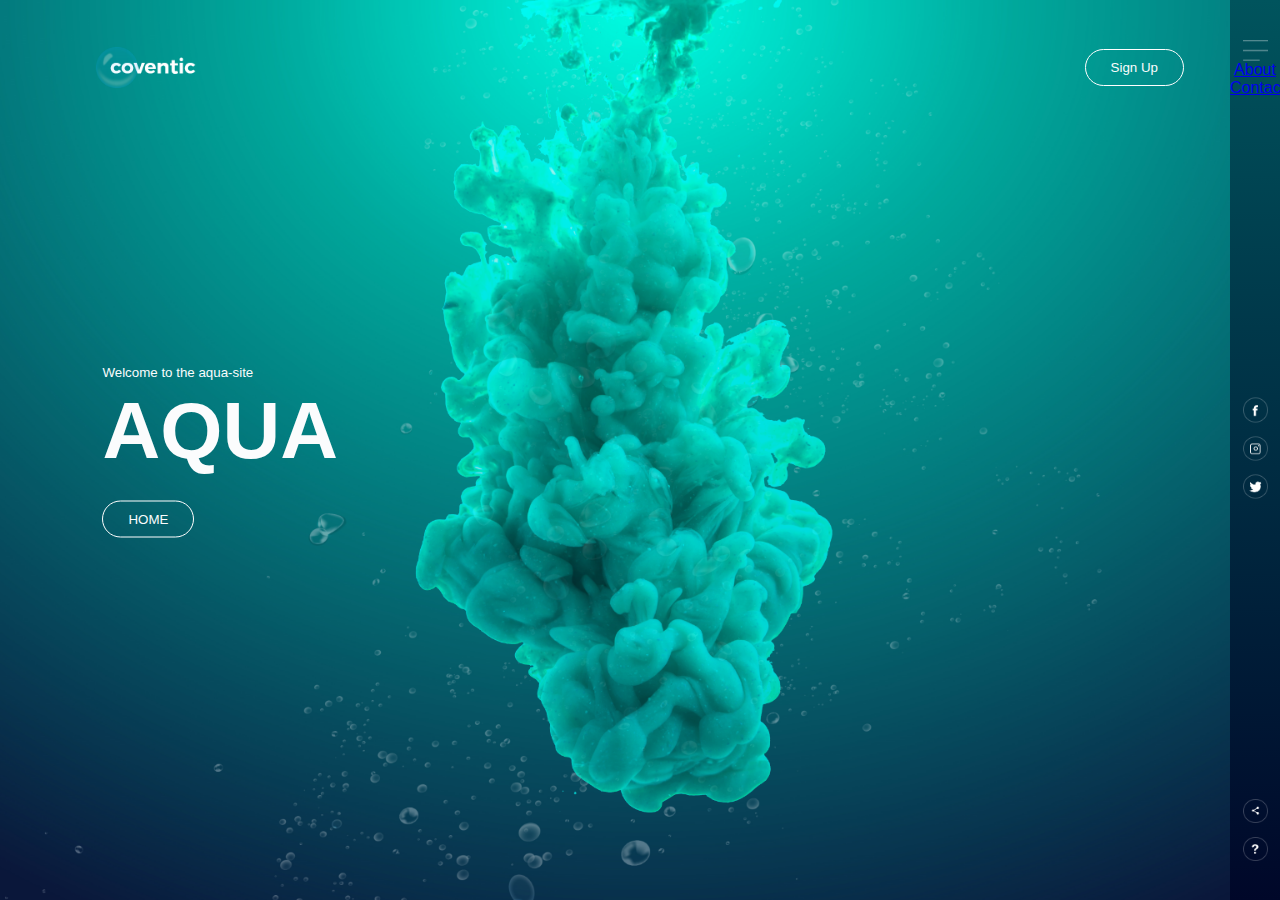
<file: index.html>
<!DOCTYPE html>
<html lang="en">
<head>
    <meta charset="UTF-8">
    <meta http-equiv="X-UA-Compatible" content="IE=edge">
    <meta name="viewport" content="width=device-width, initial-scale=1.0">
    <title>Sweet site</title>
    <link rel="stylesheet" href="style.css">
   
</head>
<body>
    
    <div class="hero">
        <div class="navbar">
            <img src="images/logo.png" class="logo">
            <button type="button">Sign Up</button>
        </div>
       
        <div class="content">
            <small>Welcome to the aqua-site</small>
            <h1>AQUA</h1>
            <button type="button">HOME</button>
        </div>
        <div class="side-bar">
            <img src="images/menu.png" class="menu">

            <div class="other-links">
                <a href="about.html">About</a>
                <a href="contact.html">Contact</a>
            </div>

            <div class="social-links">
                <img src="images/fb.png">
                <img src="images/ig.png">
                <img src="images/tw.png">
            </div>
            <div class="useful-links">
                <img src="images/share.png">
                <img src="images/info.png">
                
            </div>


        </div>
        <div class="bubbles">
            <img src="images/bubble.png">
            <img src="images/bubble.png">
            <img src="images/bubble.png">
            <img src="images/bubble.png">
            <img src="images/bubble.png">
            <img src="images/bubble.png">
            <img src="images/bubble.png">

        </div>
    </div>
    
</body>
</html>
</file>
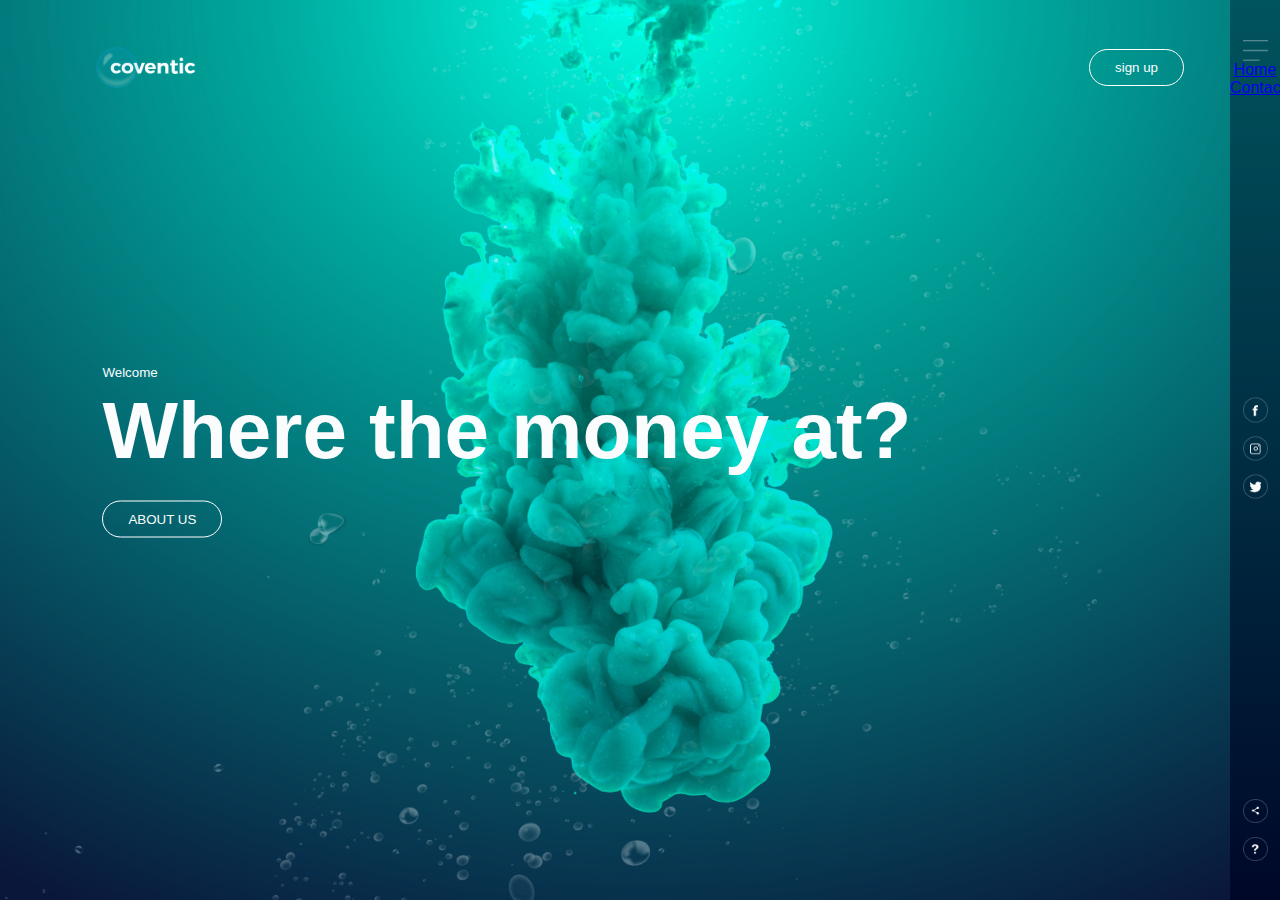
<file: about.html>
<!DOCTYPE html>
<html lang="en">
<head>
    <meta charset="UTF-8">
    <meta http-equiv="X-UA-Compatible" content="IE=edge">
    <meta name="viewport" content="width=device-width, initial-scale=1.0">
    <title>Sweet site</title>
    <link rel="stylesheet" href="style.css">
</head>
<body>
    <div class="hero">
        <div class="navbar">
            <img src="images/logo.png" class="logo">
            <button type="button">sign up</button>
        </div>
    
        <div class="content">
            <small>Welcome</small>
            <h1>Where the money at?</h1>
            <button type="button">ABOUT US</button>
        </div>
        <div class="side-bar">
            <img src="images/menu.png" class="menu">
    
            <div class="other-links">
                <a href="index.html">Home</a>
                <a href="contact.html">Contact</a>
            </div>
    
            <div class="social-links">
                <img src="images/fb.png">
                <img src="images/ig.png">
                <img src="images/tw.png">
            </div>
            <div class="useful-links">
                <img src="images/share.png">
                <img src="images/info.png">
    
            </div>
    
    
        </div>
        <div class="bubbles">
            <img src="images/bubble.png">
            <img src="images/bubble.png">
            <img src="images/bubble.png">
            <img src="images/bubble.png">
            <img src="images/bubble.png">
            <img src="images/bubble.png">
            <img src="images/bubble.png">
    
        </div>
    </div>
    
</body>
</html>
</file>
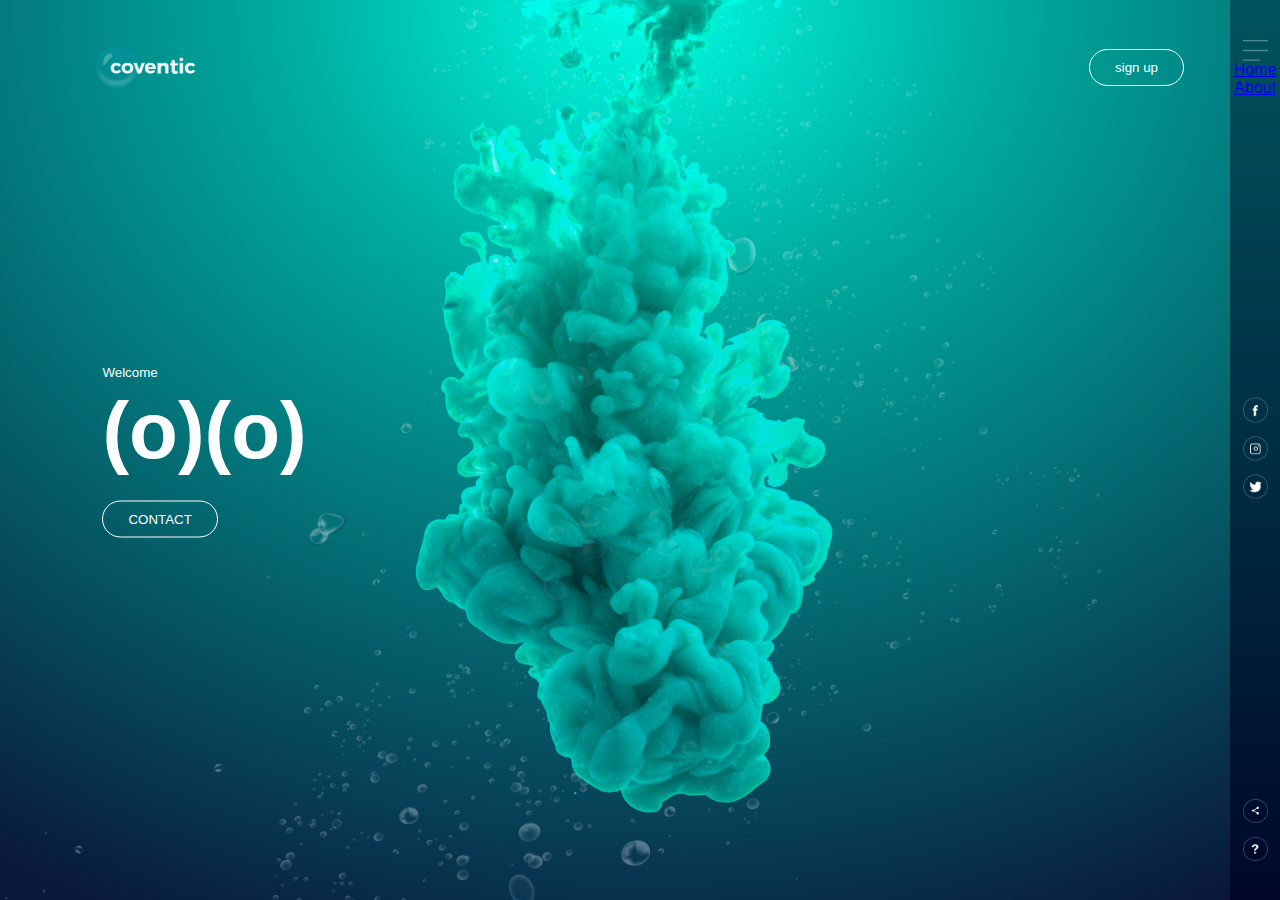
<file: contact.html>
<!DOCTYPE html>
<html lang="en">

<head>
    <meta charset="UTF-8">
    <meta http-equiv="X-UA-Compatible" content="IE=edge">
    <meta name="viewport" content="width=device-width, initial-scale=1.0">
    <title>Sweet site</title>
    <link rel="stylesheet" href="style.css">
</head>

<body>
    <div class="hero">
        <div class="navbar">
            <img src="images/logo.png" class="logo">
            <button type="button">sign up</button>
        </div>

        <div class="content">
            <small>Welcome</small>
            <h1>(o)(o)</h1>
            <button type="button">CONTACT</button>
        </div>
        <div class="side-bar">
            <img src="images/menu.png" class="menu">

            <div class="other-links">
                <a href="index.html">Home</a>
                <a href="about.html">About</a>
            </div>

            <div class="social-links">
                <img src="images/fb.png">
                <img src="images/ig.png">
                <img src="images/tw.png">
            </div>
            <div class="useful-links">
                <img src="images/share.png">
                <img src="images/info.png">

            </div>


        </div>
        <div class="bubbles">
            <img src="images/bubble.png">
            <img src="images/bubble.png">
            <img src="images/bubble.png">
            <img src="images/bubble.png">
            <img src="images/bubble.png">
            <img src="images/bubble.png">
            <img src="images/bubble.png">

        </div>
    </div>

</body>

</html>
</file>
<file: style.css>
*{
    margin: 0;
    padding: 0;
    font-family: sans-serif;
}
.hero{
    width: 100%;
    height: 100vh;
    background-image: url(images/background.png);
    background-size: cover;
    background-position: center;
    position: relative;
    overflow: hidden;

}
.logo{
    width: 100px;
    cursor: pointer;
}
.navbar{
    width: 85%;
    height: 15%;
    margin: auto;
    display: flex;
    align-items: center;
    justify-content: space-between;
}
button{
    color: #fbfcfd;
    padding: 10px 25px;
    background: transparent;
    border: 1px solid #fff;
    border-radius: 20px;
    outline: none;
    cursor: pointer;
}
.content{
    color: #fbfcfd;
    position: absolute;
    top: 50%;
    left: 8%;
    transform: translateY(-50%);
    z-index: 2;

}
h1{
    font-size: 80px;
    margin: 10px 0 30px;
    line-height: 80px;
}
.side-bar{
    width: 50px;
    height: 100vh;
    background: linear-gradient(#00545d, #000729);
    position: absolute;
    right: 0;
    top: 0;
}
.menu{
    display: block;
    width: 25px;
    margin: 40px auto 0;
    cursor: pointer;


}
.social-links img, .useful-links img{
    width: 25px;
    margin: 5px auto;
    cursor: pointer;
}
.social-links{
    width: 50px;
    text-align: center;
    position: absolute;
    top: 50%;
    transform: translateY(-50%);
}
.useful-links{
    width: 50px;
    text-align: center;
    position: absolute;
    bottom: 30px;
}
.other-links{
    text-align: center;
    font-size: medium;
    font-weight: 80px;
    text-decoration: none;
}

.bubbles img{
    width: 50px;
    animation: bubble 7s linear infinite;
}
.bubbles{
    width: 100%;
    display: flex;
    align-items: center;
    justify-content: space-around;
    position: absolute;
    bottom: -70px;
}

@keyframes bubble{
    0%{
        transform: translateY(0);
        opacity: 0;
    }
    50%{
        transform: translateY(0);
        opacity: 1;
    }
    70%{
        transform: translateY(0);
        opacity: 1;
    }
    100%{
        transform: translateY(-80vh);
        opacity: 0;
    }
}
.bubbles img:nth-child(1){
    animation-delay: 2s;
    width: 25px;
}
.bubbles img:nth-child(2){
    animation-delay: 1s;
}
.bubbles img:nth-child(3){
    animation-delay: 3s;
    width: 25px;
}
.bubbles img:nth-child(4){
    animation-delay: 4s;
}
.bubbles img:nth-child(5){
    animation-delay: 3s;
}
.bubbles img:nth-child(6){
    animation-delay: 6s;
    width: 20px;
}
.bubbles img:nth-child(7){
    animation-delay: 7s;
    width: 35px;
}
.bubbles img:nth-child(8){
    animation-delay: 8s;
    width: 40px;
}
</file>
